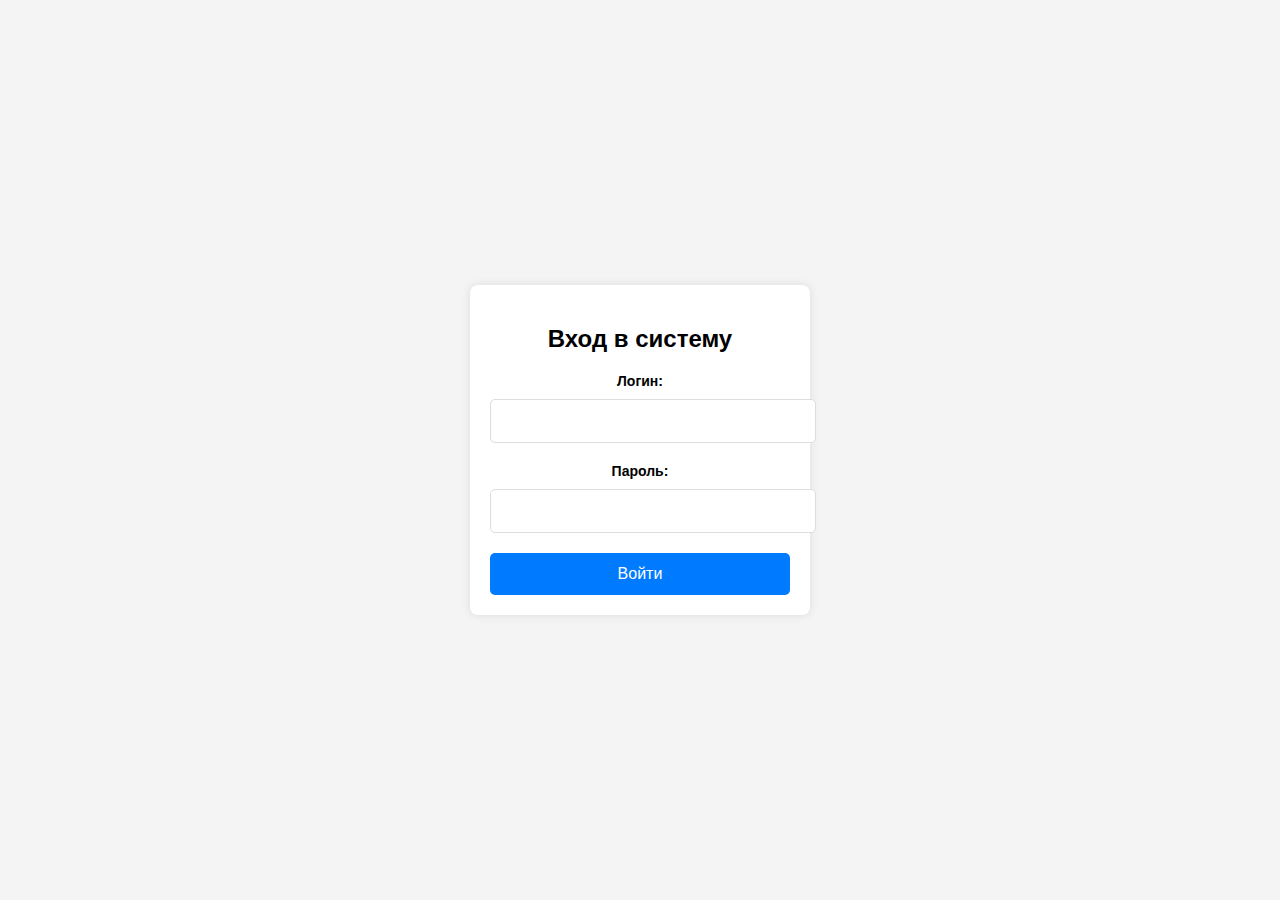
<file: app/static/login.html>
<!DOCTYPE html>
<html lang="ru">
<head>
    <meta charset="UTF-8">
    <meta name="viewport" content="width=device-width, initial-scale=1.0">
    <title>Вход в систему</title>
    <link rel="stylesheet" href="login.css">
</head>
<body>

    <div class="login-container">
        <h2>Вход в систему</h2>
        <form onsubmit="return fakeLogin()">
            <label for="username">Логин:</label>
            <input type="text" id="username" required>

            <label for="password">Пароль:</label>
            <input type="password" id="password" required>

            <button type="submit">Войти</button>
        </form>
    </div>

    <script src="login.js"></script>
</body>
</html>
</file>
<file: app/static/login.css>
/* Центрируем форму входа */
body {
    font-family: Arial, sans-serif;
    background-color: #f4f4f4;
    display: flex;
    justify-content: center;
    align-items: center;
    height: 100vh;
    margin: 0;
}

/* Контейнер формы */
.login-container {
    background: white;
    padding: 20px;
    border-radius: 8px;
    box-shadow: 0 0 10px rgba(0, 0, 0, 0.1);
    width: 300px;
    text-align: center;
}

/* Заголовок */
h2 {
    margin-bottom: 20px;
}

/* Поля ввода */
input {
    width: 100%;
    padding: 12px;
    margin: 10px 0;
    border: 1px solid #ddd;
    border-radius: 5px;
    font-size: 16px;
    text-align: center; /* Выравниваем текст по центру */
}

/* Кнопка "Войти" */
button {
    background-color: #007bff;
    color: white;
    border: none;
    padding: 12px 15px;
    font-size: 16px;
    cursor: pointer;
    border-radius: 5px;
    width: 100%;
    margin-top: 10px;
}

button:hover {
    background-color: #0056b3;
}

/* Выравниваем лейблы */
label {
    font-size: 14px;
    font-weight: bold;
    display: block;
    text-align: center;
    margin-top: 10px;
}
</file>
